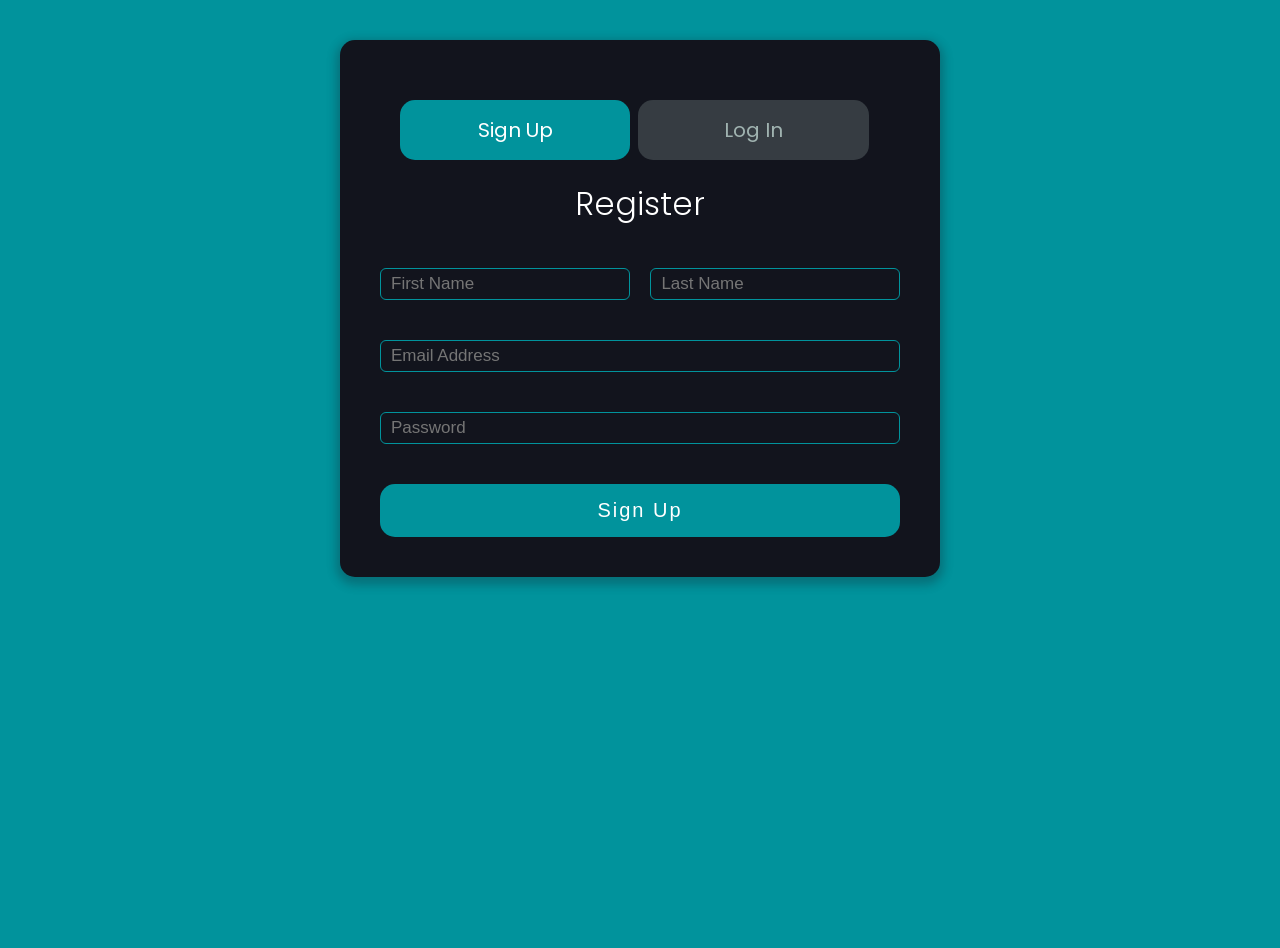
<file: index.html>
<!DOCTYPE html>
<html lang="en">
<head>
  <meta charset="UTF-8">
  <meta http-equiv="X-UA-Compatible" content="IE=edge">
  <meta name="viewport" content="width=device-width, initial-scale=1.0">
  <title>DentistDiary</title>
  <link rel="stylesheet" href="https://cdnjs.cloudflare.com/ajax/libs/font-awesome/6.3.0/css/all.min.css"
    integrity="sha512-SzlrxWUlpfuzQ+pcUCosxcglQRNAq/DZjVsC0lE40xsADsfeQoEypE+enwcOiGjk/bSuGGKHEyjSoQ1zVisanQ=="
    crossorigin="anonymous" referrerpolicy="no-referrer" />
  <link rel="stylesheet" href="./styles.css">
</head>
<body>
  <div class="form">
    <ul class="tab-group">
      <li class="tab active"><a href="#signup" style="border-radius: 15px!important;margin-right:8x;">Sign Up</a></li>
      <li class="tab"><a href="#login" style="border-radius: 15px!important;margin-left:8px;">Log In</a></li>
    </ul>
    <div class="tab-content">
      <div id="signup">
        <h1>Register</h1>
        <form action="/" method="post">
          <div class="top-row">
            <div class="field-wrap">
              <input type="text" required placeholder="First Name" />
            </div>
            <div class="field-wrap">
              <input type="text" required placeholder="Last Name" />
            </div>
          </div>
          <div class="field-wrap">
            <input type="email" required placeholder="Email Address"/>
          </div>
          <div class="field-wrap">
            <input type="password" required placeholder="Password" />
          </div>
          <button type="submit" class="button button-block" />Sign Up</button>
        </form>
      </div>
      <div id="login">
        <h1>Welcome Back!</h1>
        <form action="/" method="post">
          <div class="field-wrap">
            <input type="email" required placeholder="Email" />
          </div>
          <div class="field-wrap">
            <input type="password" required placeholder="Password" />
          </div>
          <p class="forgot">Forgot Password?</p>
          <button class="button button-block"><a href="./citas.html">Login</a></button>
        </form>
      </div>
    </div>
  </div> 
  <script src="https://code.jquery.com/jquery-3.6.0.min.js"></script>
  <script src="./main.js"></script>
</body>
</html>
</file>
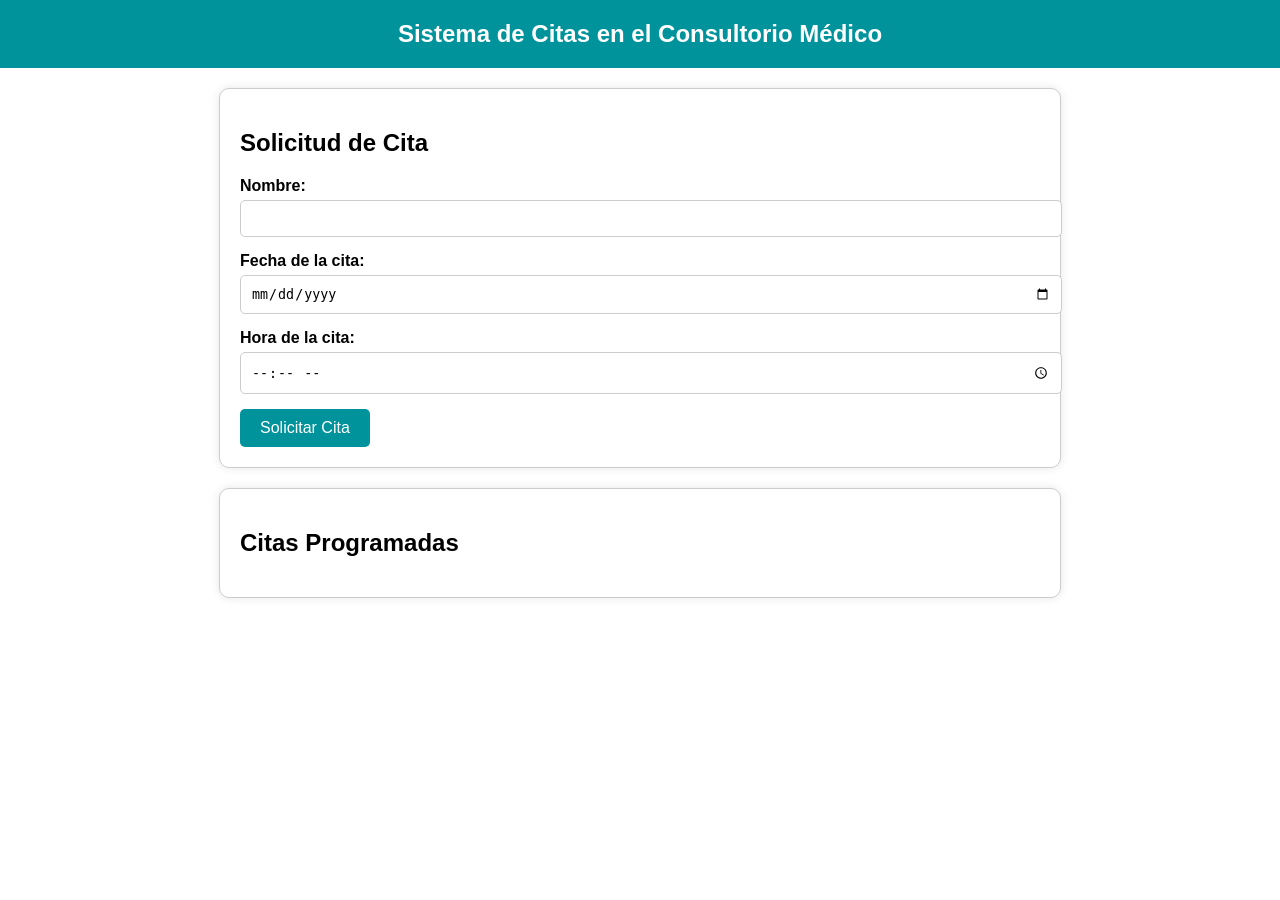
<file: citas.html>
<!DOCTYPE html>
<html lang="en">
<head>
    <meta charset="UTF-8">
    <meta name="viewport" content="width=device-width, initial-scale=1.0">
    <title>DentistDiary</title>
    <style>
        body {
            font-family: Arial, sans-serif;
            margin: 0;
            padding: 0;
        }

        header {
            background-color: #01939c;
            color: #fff;
            text-align: center;
            padding: 20px 0;
        }

        h1 {
            margin: 0;
            font-size: 24px;
        }

        .container {
            max-width: 800px;
            margin: 20px auto;
            padding: 20px;
            border: 1px solid #ccc;
            border-radius: 10px;
            box-shadow: 0 0 10px rgba(0, 0, 0, 0.1);
        }

        label {
            display: block;
            font-weight: bold;
            margin-bottom: 5px;
        }

        input[type="text"], input[type="date"], input[type="time"] {
            width: 100%;
            padding: 10px;
            margin-bottom: 15px;
            border: 1px solid #ccc;
            border-radius: 5px;
        }

        button {
            background-color: #01939c;
            color: #fff;
            border: none;
            padding: 10px 20px;
            font-size: 16px;
            border-radius: 5px;
            cursor: pointer;
        }

        ul {
            list-style: none;
            padding: 0;
        }

        li {
            margin-bottom: 10px;
            padding: 10px;
            border: 1px solid #ccc;
            border-radius: 5px;
            background-color: #f5f5f5;
        }
    </style>
</head>
<body>
    <header>
        <h1>Sistema de Citas en el Consultorio Médico</h1>
    </header>

    <div class="container">
        <h2>Solicitud de Cita</h2>
        <form id="citaForm">
            <label for="nombre">Nombre:</label>
            <input type="text" id="nombre" name="nombre" required>

            <label for="fecha">Fecha de la cita:</label>
            <input type="date" id="fecha" name="fecha" required>

            <label for="hora">Hora de la cita:</label>
            <input type="time" id="hora" name="hora" required>

            <button type="submit">Solicitar Cita</button>
        </form>
    </div>

    <div class="container">
        <h2>Citas Programadas</h2>
        <ul id="citasLista">
            <!-- Aquí se mostrarán las citas programadas -->
        </ul>
    </div>

    <script>
        // JavaScript para manejar la solicitud de citas y mostrar las citas programadas

        const citaForm = document.getElementById('citaForm');
        const citasLista = document.getElementById('citasLista');

        citaForm.addEventListener('submit', function (e) {
            e.preventDefault();

            const nombre = document.getElementById('nombre').value;
            const fecha = document.getElementById('fecha').value;
            const hora = document.getElementById('hora').value;

            // Crear un nuevo elemento de cita y agregarlo a la lista
            const cita = document.createElement('li');
            cita.textContent = `Nombre: ${nombre}, Fecha: ${fecha}, Hora: ${hora}`;
            citasLista.appendChild(cita);

            // Limpiar el formulario
            citaForm.reset();
        });
    </script>
</body>
</html>
</file>
<file: styles.css>
@import url(https://fonts.googleapis.com/css?family=Poppins:300);
 *, *:before, *:after {
	 box-sizing: border-box;
}
 body {
  height: 100vh;
	 background: #01939c;
   overflow-y: hidden!important;
	 font-family: 'Poppins', sans-serif;
}
 a {
	 text-decoration: none;
	 color: #01939c;
	 transition: 0.5s ease;
}
 a:hover {
	 color: #179b77;
}
 .form {
	 background: #12141d;
	 padding: 40px;
	 max-width: 600px;
	 margin: 40px auto;
	 border-radius: 15px;
	 box-shadow: 0 4px 10px 4px rgba(19, 35, 47, .3);
}
 .tab-group {
	 list-style: none;
	 padding: 0;
	 margin: 0 0 40px 0;
}
 .tab-group:after {
	 content: "";
	 display: table;
	 clear: both;
}
 .tab-group li a {
	 display: block;
	 text-decoration: none;
	 padding: 15px;
	 background: rgba(160, 179, 176, .25);
	 color: #a0b3b0;
	 font-size: 20px;
	 float: left;
	 width: 48%;
	 text-align: center;
	 cursor: pointer;
	 transition: 0.5s ease;
}
 .tab-group li a:hover {
	 background: #01939c;
	 color: #fff;
}
 .tab-group .active a {
	 background: #01939c;
	 color: #fff;
}
 .tab-content > div:last-child {
	 display: none;
}
.tab-group{
  border-radius: 15px!important;
  margin: 20px;
}
 h1 {
	 text-align: center;
	 color: #fff;
	 font-weight: 300;
	 margin: 0 0 40px;
}
 input, textarea {
	 font-size: 17px;
	 display: block;
	 width: 100%;
	 height: 100%;
	 padding: 5px 10px;
	 background: none;
	 background-image: none;
	 border: 1px solid #01939c;
	 color: #fff;
	 border-radius: 6px;
	 transition: border-color 0.25s ease, box-shadow 0.25s ease;
}
 textarea {
	 border: 2px solid #01939c;
	 resize: vertical;
}
 .field-wrap {
	 position: relative;
	 margin-bottom: 40px;
}
 .top-row:after {
	 content: "";
	 display: table;
	 clear: both;
}
 .top-row > div {
	 float: left;
	 width: 48%;
	 margin-right: 4%;
}
 .top-row > div:last-child {
	 margin: 0;
}
 .button {
	 border: 0;
	 outline: none;
	 border-radius: 15px;
	 padding: 15px 0;
	 font-size: 20px;
	 font-weight: 400;
	 letter-spacing: 0.1em;
	 background: #01939c;
   cursor: pointer;
	 color: #fff;
	 transition: all 0.5s ease;
	 -webkit-appearance: none;
}
 .button:hover, .button:focus {
	 background: #025c61;
}
 .button-block {
	 display: block;
	 width: 100%;
}
 .forgot {
	 margin-top: -20px;
	 text-align: right;
}
</file>
